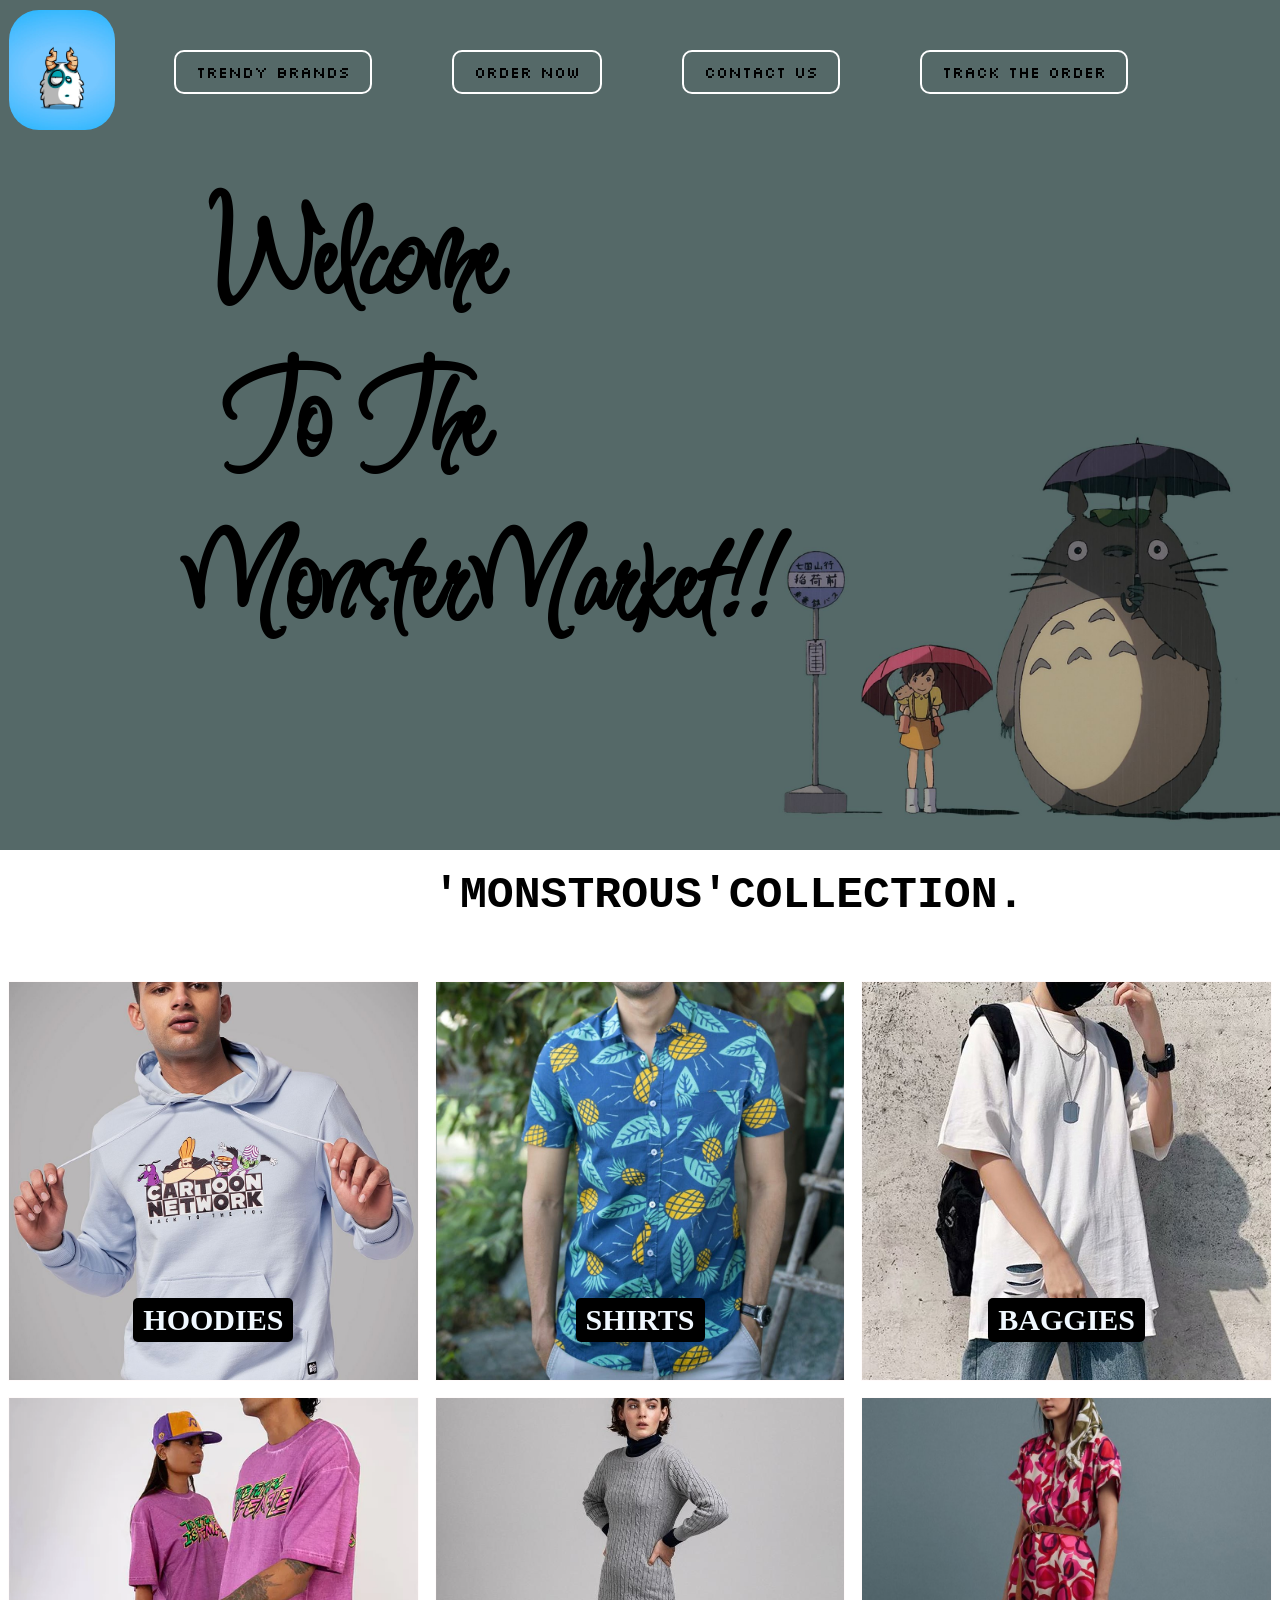
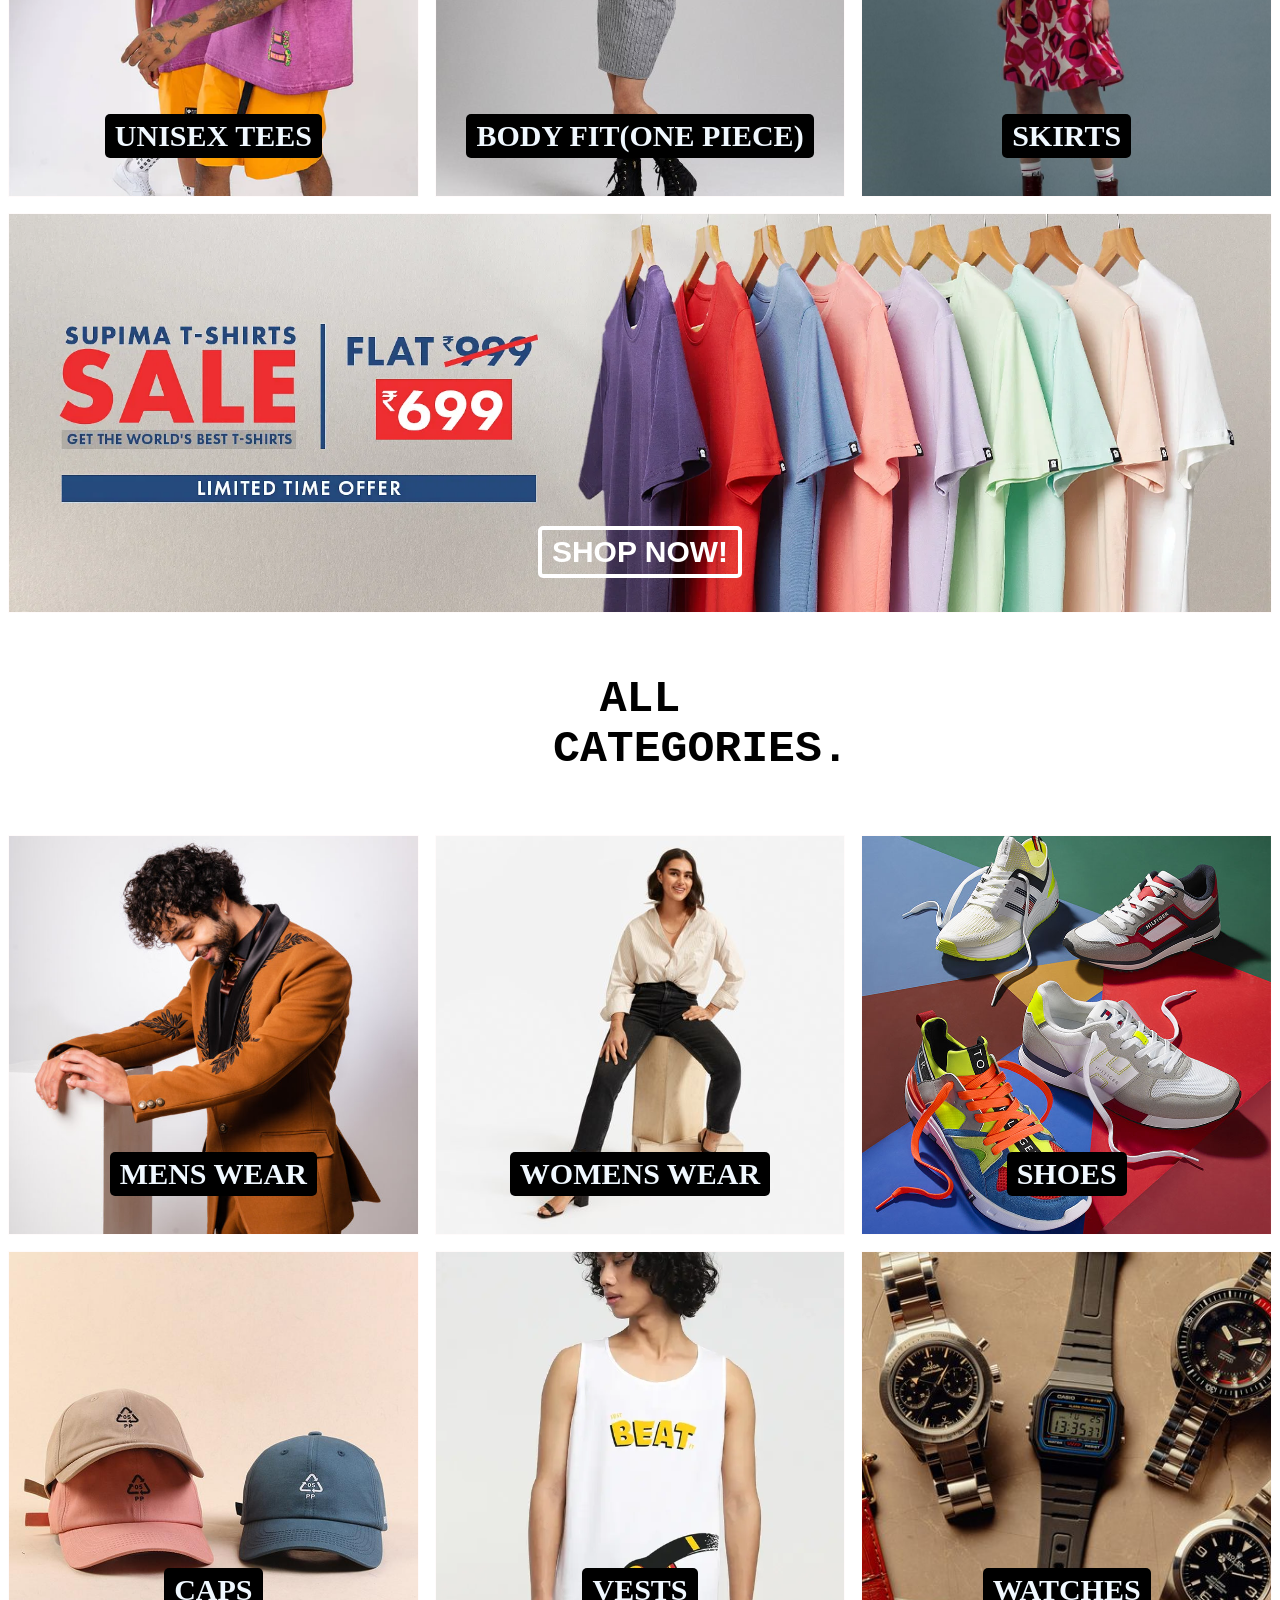
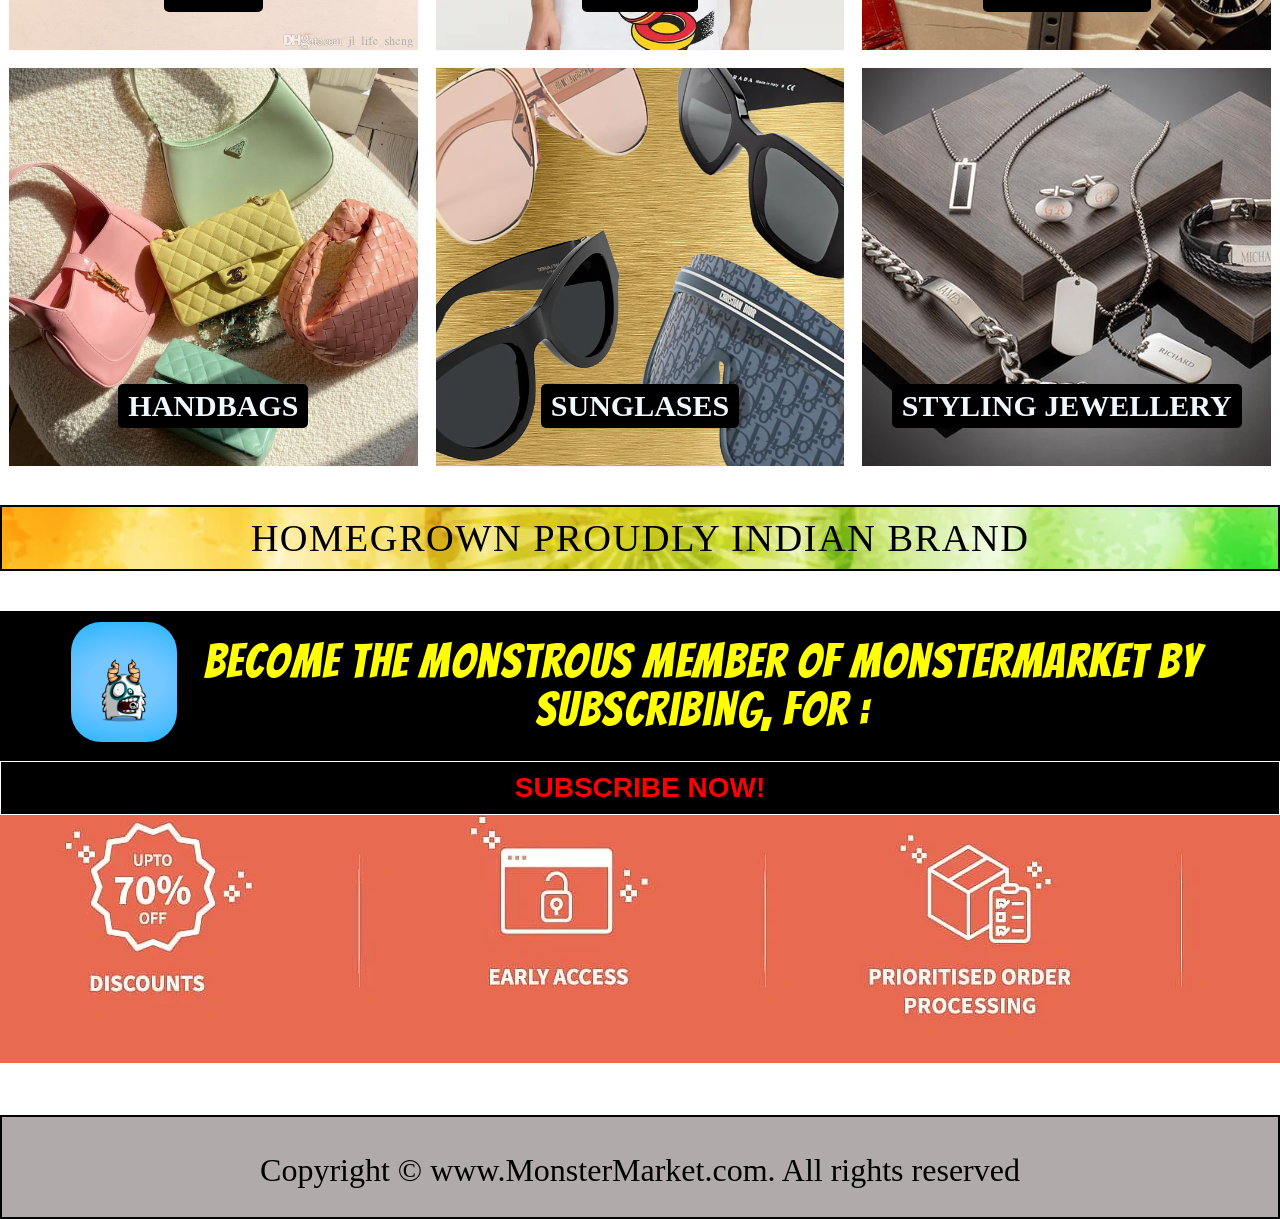
<file: index.html>
<!DOCTYPE html>
<html lang="en">

<head>
    <meta charset="UTF-8">
    <meta http-equiv="X-UA-Compatible" content="IE=edge">
    <meta name="viewport" content="width=device-width, initial-scale=1.0">
    <title>Online Shopping for Men & Women Clothing|The MonsterMarket </title>
    <link rel="stylesheet" href="style.css">
    <link href="https://fonts.googleapis.com/css2?family=Inspiration" rel="stylesheet">
    <link
        href="https://fonts.googleapis.com/css2?family=Inspiration&family=Shadows+Into+Light&family=Silkscreen&display=swap"
        rel="stylesheet">
        <link href="https://fonts.googleapis.com/css2?family=Bangers&family=Inspiration&family=Shadows+Into+Light&family=Silkscreen&display=swap" rel="stylesheet">   
</head>

<body>
    <nav class="navbar">
        <div class="topbar-logo">
            <img src="blue monster.jpg" alt="MONSTERMARKET">
        </div>
        <ul>
            <li class="item"><a href="#"></a>Trendy Brands</li>
            <li class="item"><a href="#"></a>Order Now</li>
            <li class="item"><a href="#"></a>Contact Us</li>
            <li class="item"><a href="#"></a>Track the Order</li>
        </ul>
    </nav>
    <section id="home">
        <h1 class="h-primary">
            Welcome To The MonsterMarket!!
        </h1>
        <section id="collection-section">
            <h2 class="h-secondary center">'MONSTROUS'COLLECTION.</h2>
            <section class="collections">
                <div class="collections-items" style="background-image: url('hoodie2.jpg')">
                    <div class="collections-inner">
                        <div>
                            HOODIES
                        </div>
                    </div>
                </div>
                <div class="collections-items" style="background-image: url('new7.jpg')">
                    <div class="collections-inner">
                        <div>
                            SHIRTS
                        </div>
                    </div>
                </div>
                <div class="collections-items" style="background-image: url('b2.jpg')">
                    <div class="collections-inner">
                        <div>
                            BAGGIES
                        </div>
                    </div>
                </div>
                <div class="collections-items" style="background-image: url('unisex.webp')">
                    <div class="collections-inner">
                        <div>
                            UNISEX TEES
                        </div>
                    </div>
                </div>
                <div class="collections-items" style="background-image: url('womensre.jpg')">
                    <div class="collections-inner">
                        <div>
                            BODY FIT(ONE PIECE)
                        </div>
                    </div>
                </div>
                <div class="collections-items" style="background-image: url('womens2re.jpg')">
                    <div class="collections-inner">
                        <div>
                            SKIRTS
                        </div>
                    </div>
                </div>
                <div id="item-banner" class="collections-items" style="background-image: url('shirts sale.webp')">
                    <div class="collections-inner">

                        <button class="btn">
                            SHOP NOW!
                        </button>

                    </div>
                </div>
            </section>
        </section>

        <section id="collection-section">
            <h2 class="h-tertiary center">ALL CATEGORIES.</h2>
            <section class="collections">
                <div class="collections-items" style="background-image: url('M.jpg')">
                    <div class="collections-inner">
                        <div>
                            MENS WEAR
                        </div>
                    </div>
                </div>
                <div class="collections-items" style="background-image: url('WO.png')">
                    <div class="collections-inner">
                        <div>
                            WOMENS WEAR
                        </div>
                    </div>
                </div>
                <div class="collections-items" style="background-image: url('shoes.jpg')">
                    <div class="collections-inner">
                        <div>
                            SHOES
                        </div>
                    </div>
                </div>
                <div class="collections-items" style="background-image: url('caps3.jpg')">
                    <div class="collections-inner">
                        <div>
                            CAPS
                        </div>
                    </div>
                </div>
                <div class="collections-items" style="background-image: url('vests.webp')">
                    <div class="collections-inner">
                        <div>
                            VESTS
                        </div>
                    </div>
                </div>
                <div class="collections-items" style="background-image: url('watches2.jpg')">
                    <div class="collections-inner">
                        <div>
                            WATCHES
                        </div>
                    </div>
                </div>
                <div class="collections-items" style="background-image: url('bags.jpg')">
                    <div class="collections-inner">
                        <div>
                            HANDBAGS
                        </div>   
                    </div>
                </div>
                <div class="collections-items" style="background-image: url('sunnies.webp')">
                    <div class="collections-inner">
                        <div>
                        SUNGLASES
                    </div> 
                    </div>
                </div>
                <div  class="collections-items" style="background-image: url('mensjew2.jpg')">
                    <div class="collections-inner">
                        <div>
                        STYLING JEWELLERY
                    </div>
                    </div>
                </div>
            </section>
        </section>


        <section id="additional">
        <div class="additional">
     HOMEGROWN PROUDLY INDIAN BRAND
        </div>
    </section>
   
    <section>
        <div class="footer1">
        <div class="topbar-logo">
            <img src="newlog.jpg" alt="MONSTERMARKET">
        </div>
       Become The Monstrous Member of MonsterMarket by Subscribing, For :
        </div>
        <section id="additionalex">
            <div class="additionalex">
            </div>
         <!-- <img src="exclusive1.webp" alt="offers">
            </div> -->
        </section>
    </section>
    <div>
        <button class="subscriber">
            SUBSCRIBE NOW!
        </button>
    </div>

    <section>
    <footer class = "footer">
    <p>Copyright &copy; www.MonsterMarket.com. All rights reserved</p>
    </footer>
</section> 


</body>

</html>
</file>
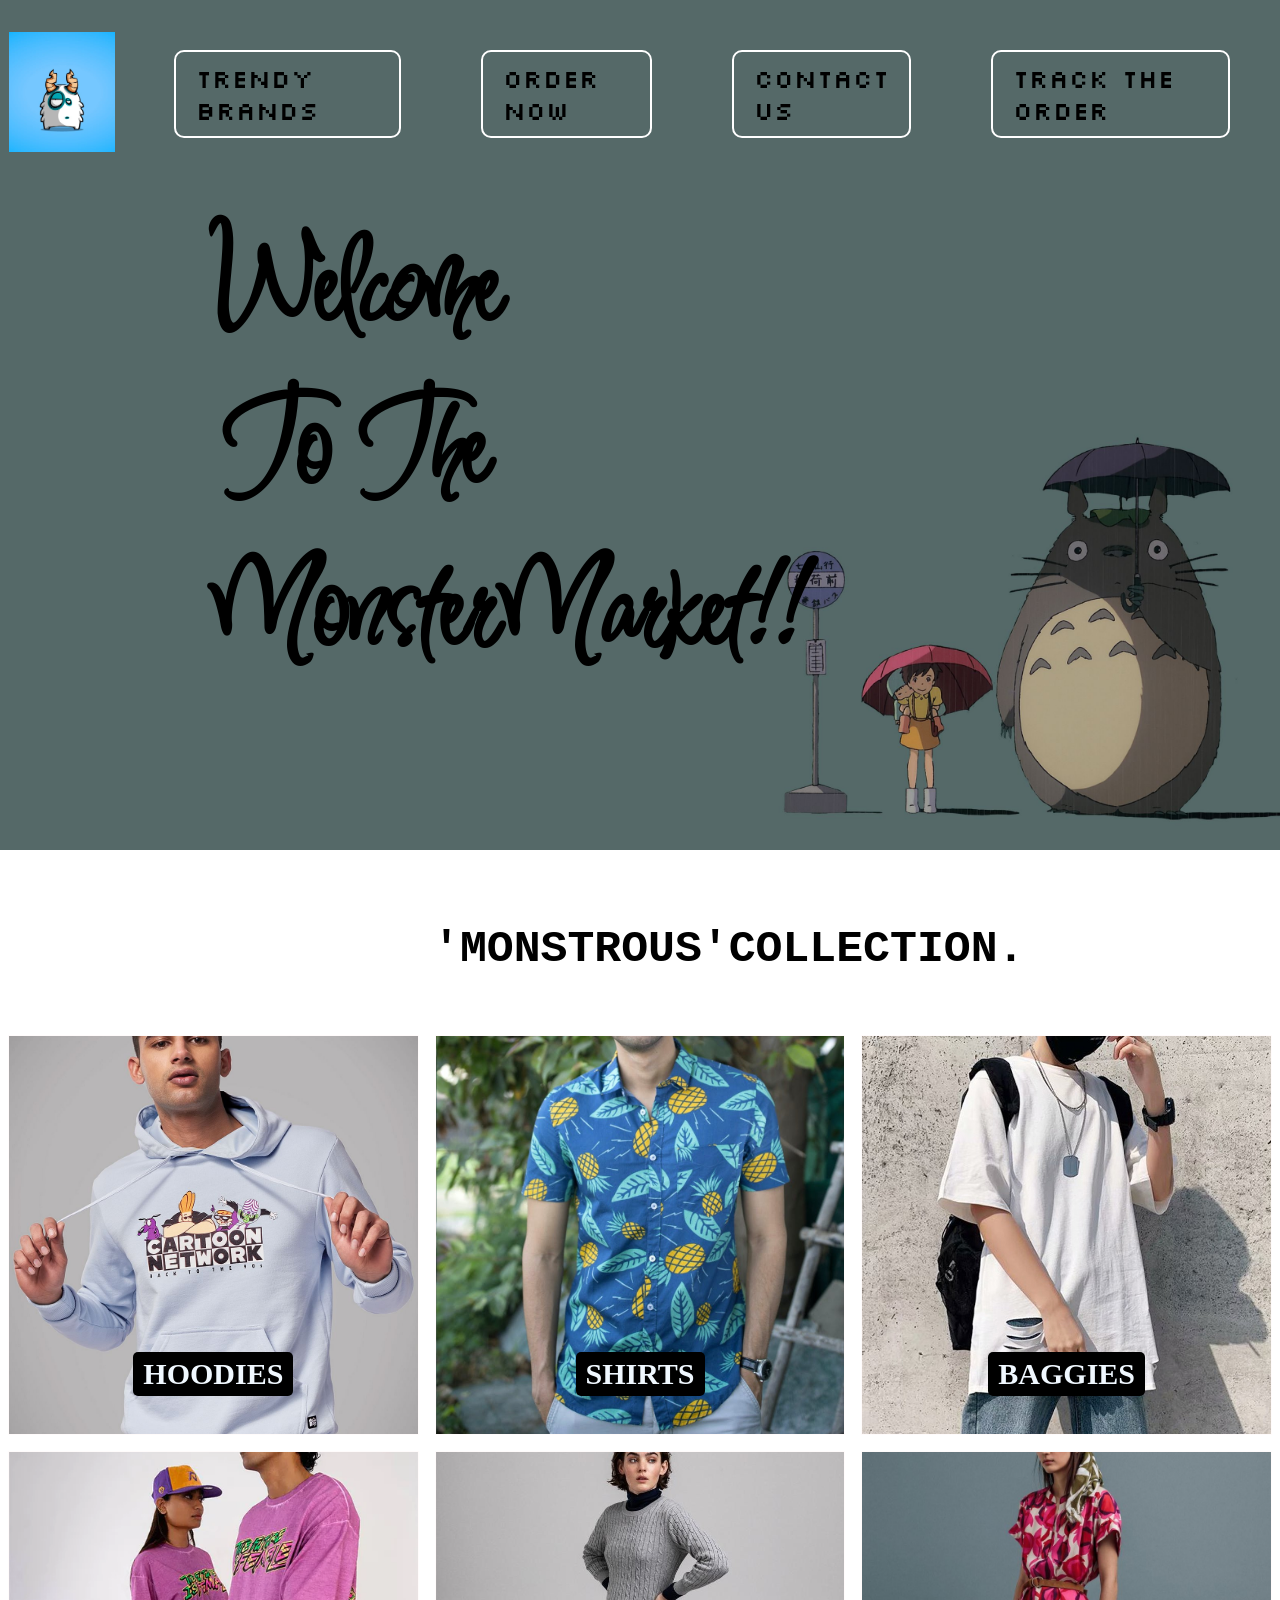
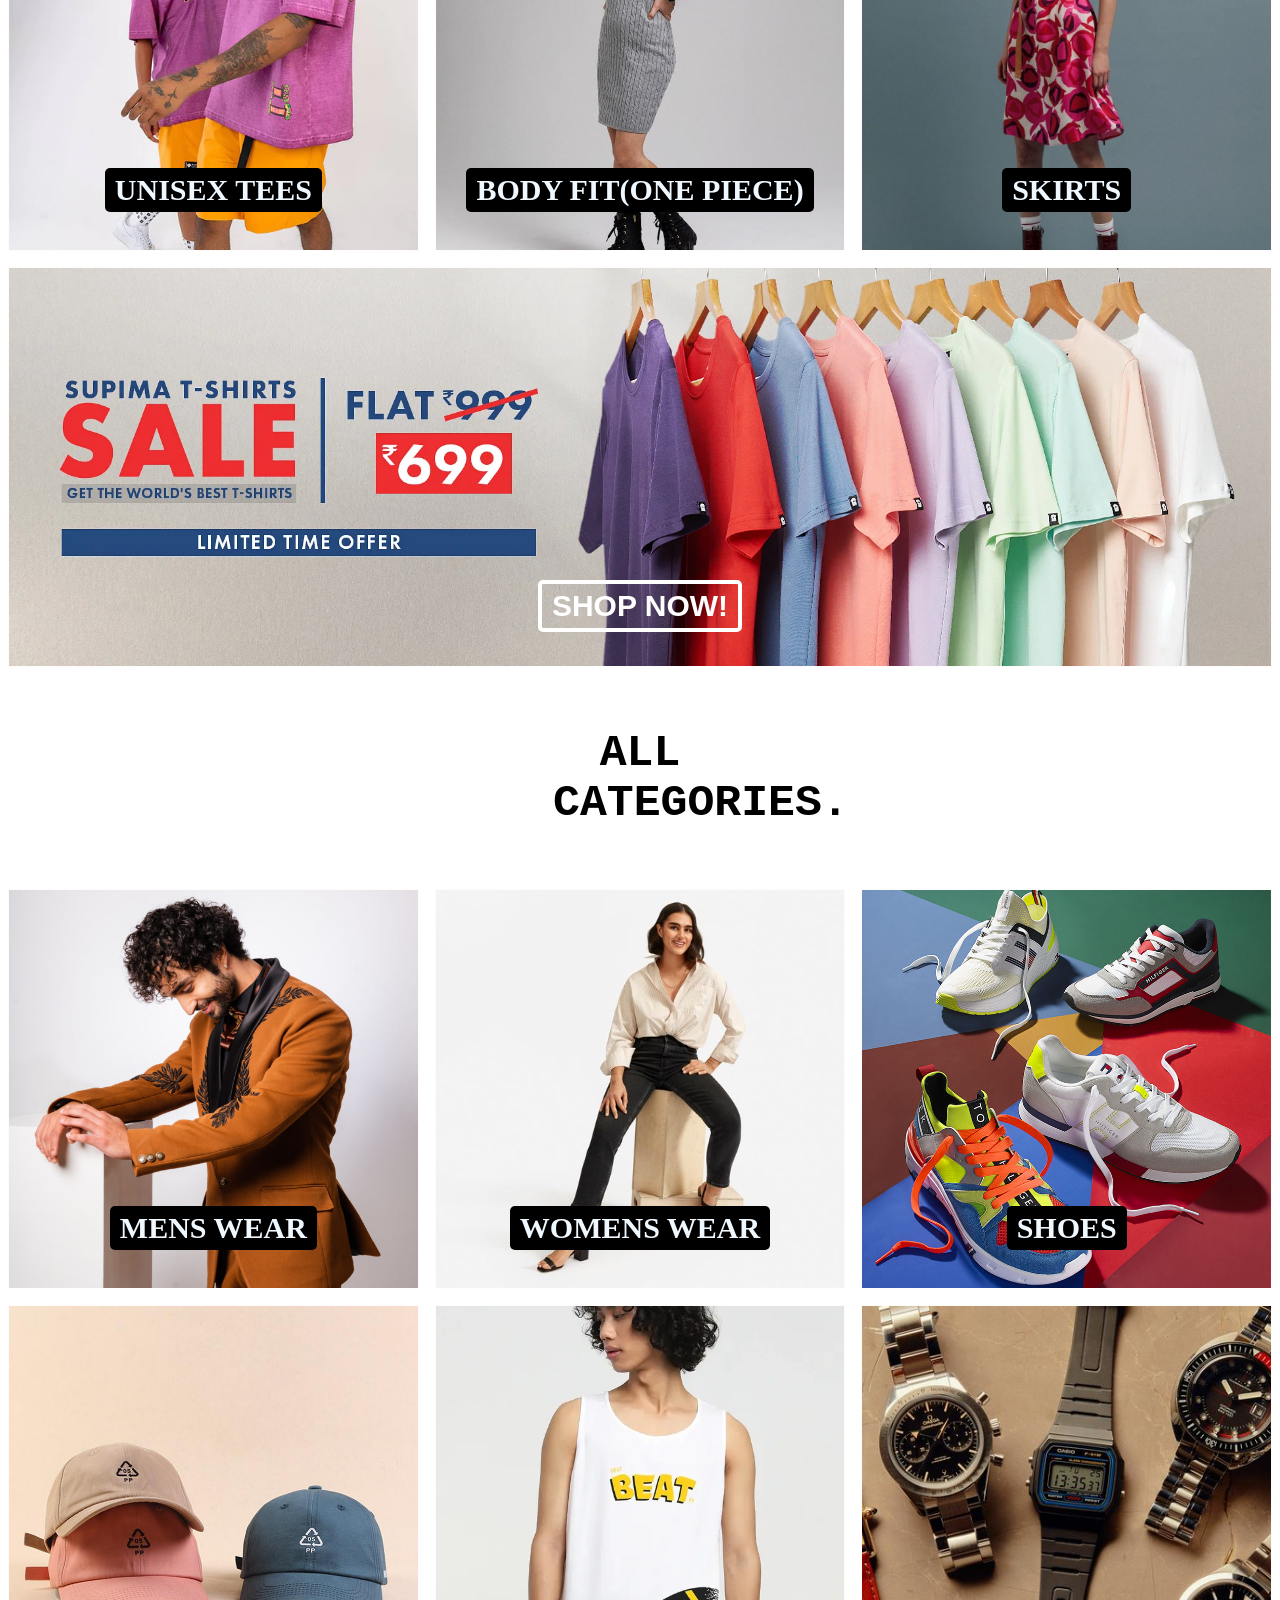
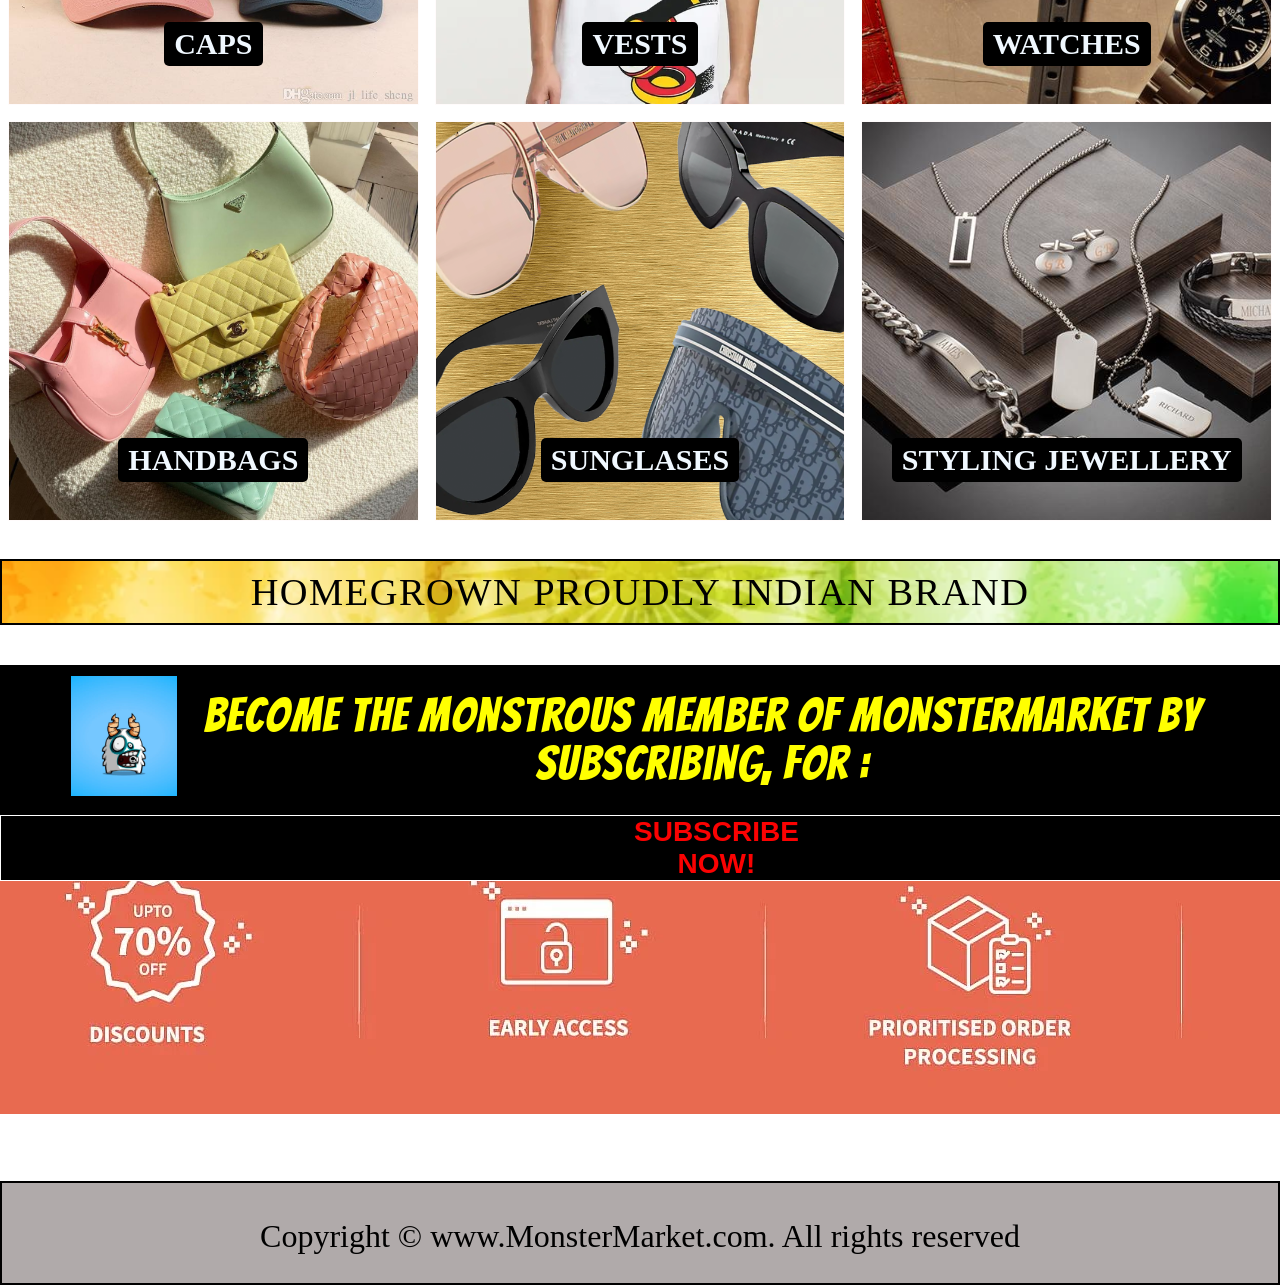
<file: project-3/index.html>
<!DOCTYPE html>
<html lang="en">

<head>
    <meta charset="UTF-8">
    <meta http-equiv="X-UA-Compatible" content="IE=edge">
    <meta name="viewport" content="width=device-width, initial-scale=1.0">
    <title>Online Shopping for Men & Women Clothing|The MonsterMarket </title>
    <link rel="stylesheet" href="style.css">
    <link href="https://fonts.googleapis.com/css2?family=Inspiration" rel="stylesheet">
    <link
        href="https://fonts.googleapis.com/css2?family=Inspiration&family=Shadows+Into+Light&family=Silkscreen&display=swap"
        rel="stylesheet">
        <link href="https://fonts.googleapis.com/css2?family=Bangers&family=Inspiration&family=Shadows+Into+Light&family=Silkscreen&display=swap" rel="stylesheet">   
</head>

<body>
    <nav class="navbar">
        <div class="topbar-logo">
            <img src="blue monster.jpg" alt="MONSTERMARKET">
        </div>
        <ul>
            <li class="item"><a href="#"></a>Trendy Brands</li>
            <li class="item"><a href="#"></a>Order Now</li>
            <li class="item"><a href="#"></a>Contact Us</li>
            <li class="item"><a href="#"></a>Track the Order</li>
        </ul>
    </nav>
    <section id="home">
        <h1 class="h-primary">
            Welcome To The MonsterMarket!!
        </h1>
        <section id="collection-section">
            <h2 class="h-secondary center">'MONSTROUS'COLLECTION.</h2>
            <section class="collections">
                <div class="collections-items" style="background-image: url('hoodie2.jpg')">
                    <div class="collections-inner">
                        <div>
                            HOODIES
                        </div>
                    </div>
                </div>
                <div class="collections-items" style="background-image: url('new7.jpg')">
                    <div class="collections-inner">
                        <div>
                            SHIRTS
                        </div>
                    </div>
                </div>
                <div class="collections-items" style="background-image: url('b2.jpg')">
                    <div class="collections-inner">
                        <div>
                            BAGGIES
                        </div>
                    </div>
                </div>
                <div class="collections-items" style="background-image: url('unisex.webp')">
                    <div class="collections-inner">
                        <div>
                            UNISEX TEES
                        </div>
                    </div>
                </div>
                <div class="collections-items" style="background-image: url('womensre.jpg')">
                    <div class="collections-inner">
                        <div>
                            BODY FIT(ONE PIECE)
                        </div>
                    </div>
                </div>
                <div class="collections-items" style="background-image: url('womens2re.jpg')">
                    <div class="collections-inner">
                        <div>
                            SKIRTS
                        </div>
                    </div>
                </div>
                <div id="item-banner" class="collections-items" style="background-image: url('shirts sale.webp')">
                    <div class="collections-inner">

                        <button class="btn">
                            SHOP NOW!
                        </button>

                    </div>
                </div>
            </section>
        </section>

        <section id="collection-section">
            <h2 class="h-tertiary center">ALL CATEGORIES.</h2>
            <section class="collections">
                <div class="collections-items" style="background-image: url('M.jpg')">
                    <div class="collections-inner">
                        <div>
                            MENS WEAR
                        </div>
                    </div>
                </div>
                <div class="collections-items" style="background-image: url('WO.png')">
                    <div class="collections-inner">
                        <div>
                            WOMENS WEAR
                        </div>
                    </div>
                </div>
                <div class="collections-items" style="background-image: url('shoes.jpg')">
                    <div class="collections-inner">
                        <div>
                            SHOES
                        </div>
                    </div>
                </div>
                <div class="collections-items" style="background-image: url('caps3.jpg')">
                    <div class="collections-inner">
                        <div>
                            CAPS
                        </div>
                    </div>
                </div>
                <div class="collections-items" style="background-image: url('vests.webp')">
                    <div class="collections-inner">
                        <div>
                            VESTS
                        </div>
                    </div>
                </div>
                <div class="collections-items" style="background-image: url('watches2.jpg')">
                    <div class="collections-inner">
                        <div>
                            WATCHES
                        </div>
                    </div>
                </div>
                <div class="collections-items" style="background-image: url('bags.jpg')">
                    <div class="collections-inner">
                        <div>
                            HANDBAGS
                        </div>   
                    </div>
                </div>
                <div class="collections-items" style="background-image: url('sunnies.webp')">
                    <div class="collections-inner">
                        <div>
                        SUNGLASES
                    </div> 
                    </div>
                </div>
                <div  class="collections-items" style="background-image: url('mensjew2.jpg')">
                    <div class="collections-inner">
                        <div>
                        STYLING JEWELLERY
                    </div>
                    </div>
                </div>
            </section>
        </section>


        <section id="additional">
        <div class="additional">
     HOMEGROWN PROUDLY INDIAN BRAND
        </div>
    </section>
   
    <section>
        <div class="footer1">
        <div class="topbar-logo">
            <img src="newlog.jpg" alt="MONSTERMARKET">
        </div>
       Become The Monstrous Member of MonsterMarket by Subscribing, For :
        </div>
        <section id="additionalex">
            <div class="additionalex">
            </div>
         <!-- <img src="exclusive1.webp" alt="offers">
            </div> -->
        </section>
    </section>
    <div>
        <button class="subscriber">
            SUBSCRIBE NOW!
        </button>
    </div>

    <section>
    <footer class = "footer">
    <p>Copyright &copy; www.MonsterMarket.com. All rights reserved</p>
    </footer>
</section> 


</body>

</html>
</file>
<file: style.css>
/* CSS Reset */
* {
  margin: 0;
  padding: 0;
}

.navbar {
  display: flex;
  align-items: center;
  position: absolute;
  top: 0;
}

.navbar::before {
  content: "";
  background-color: rgb(0, 0, 0);
  position: absolute;
  height: 70%;
  width: 1500px;
  z-index: -1;
  opacity: 0.7;
}

.navbar ul {
  display: flex;
  margin: 10px 10px;
}

.navbar ul li {
  list-style: none;
  font-size: 1rem;
}

.navbar ul li.item {
  color: rgb(0, 0, 0);
  font-family: "Silkscreen";
  border: 2px solid white;
  border-radius: 10px;
  margin: 40px;
  display: block;
  padding: 10px 20px;
  text-decoration: none;
  cursor: pointer;
}

.navbar ul li.item:hover {
  background-color: white;
  color: black;
}

/* .navbar ul li.button {
    color: rgb(0, 0, 0);
    display: block;
    padding: 2px 15px;
    border-radius: 4px;
    text-decoration: none;
 } */
.topbar-logo {
  margin: 10px 10px;
}

.topbar-logo img {
  border-radius: 30px;
  height: 120px;
  margin: -1px -1px;
}

/* below navbar */
#home::before {
  content: "";
  position: absolute;
  background: url("banner.jpg") no-repeat center center/cover;
  height: 850px;
  width: 100%;
  z-index: -1;
  opacity: 1;
}

#home h1 {
  color: rgb(0, 0, 0);
  text-align: center;
  /* font-family: "Inspiration"; */
  font-weight: bolder;
  /* text-shadow: 5px -3px 3px rgb(247 247 250); */
}

.h-primary {
  font-family: "Inspiration";

  font-size: 8rem;
  padding: 180px;
  margin-right: 36rem;
}

.h-secondary {
  font-family: "Courier New", Courier, monospace;
  font-size: 2.8rem;
  padding: 23px;
  margin: 1px 410px;
  /* position: relative; */
}
.h-tertiary {
  font-family: "Courier New", Courier, monospace;
  font-size: 2.8rem;
  padding: 23px;
  margin: 5px 530px;
  /* position: relative; */
}

.collections {
  max-width: 1400px;
  margin: 30px auto;
  /* border: 1ps solid black; */
  /* height: 40px; */
  display: flex;
  flex-wrap: wrap;
}

.collections-items {
  flex-grow: 1;
  /* all elements will be in one available space */
  flex-basis: 0;
  /* while adding text the width changes hence to avoid it we used flex-basis */
  min-width: 25%;
  border: 1px solid rgb(255, 251, 251);
  box-sizing: border-box;
  height: 400px;
  margin: 8px 8px;
  background-size: cover;
  background-position: center;
  transition-property: transform;
  transition-duration: 300ms;
}

.collections-items:hover {
  transform: scale(1.05);
}

#item-banner:hover {
  opacity: 1;
}

.collections-items:hover {
  cursor: pointer;
  opacity: 0.8;
}

.collections-inner {
  display: flex;
  justify-content: center;
  /* aligned horizontally */
  align-items: center;
  /* alligned vertically */
  height: 170%;
}

.collections-inner div {
  padding: 5px 10px;
  background-color: black;
  color: aliceblue;
  border-radius: 5px;
  font-family: Georgia, "Times New Roman", Times, serif;
  font-size: 30px;
  font-weight: bold;
  text-transform: uppercase;
}

.btn {
  padding: 5px 10px;
  color: rgb(255, 255, 255);
  background: transparent;
  border: 4px solid white;
  border-radius: 5px;
  font-size: 30px;
  font-weight: bold;
  cursor: pointer;
}

.btn:hover {
  color: rgb(0, 0, 0);
  background-color: rgb(255, 255, 255);
}

/* @media (max-width:1000px) {
   .collections-item{
      min-width: 50%;
   }
 }
 @media (max-width:800px) {
   .collections-item{
      min-width: 100%;
   }
 } */
.additional {
  display: flex;
  justify-content: center;
  align-items: center;
  border: 2px solid;
  padding: 10px 0px;
  text-transform: uppercase;
  text-align: center;
  letter-spacing: 1.5px;
  /* background-color: rgb(248, 248, 0); */
  background: url("flag3.webp") no-repeat center center/cover;
  color: rgb(0, 0, 0);
  font-size: 2.4rem;
  font-family: inherit;
  font-weight: 500;
  line-height: 1.1;
  /* margin-bottom: 10px; */
}
/* #additional{
   display: block;
   height: 190%;
   scroll-padding-bottom: 100px;
 } */
/* .additionalex img{
   background-size: cover;
    background-position: center;
/* width: 1919px;
height: 299px; */

.additionalex::before {
  content: "";
  position: absolute;
  background: url("exclusive1.webp") no-repeat center center/cover;
  margin-top: 3px;
  height: 299px;
  width: 1519px;
  z-index: -1;
  opacity: 1;
}

.footer1 {
  display: flex;
  justify-content: center;
  align-items: center;
  border: 2px solid black;
  margin-top: 40px;
  padding: 0px 60px;
  text-align: center;
  letter-spacing: 1.5px;
  background-color: black;
  color: rgb(255, 255, 0);
  font-size: 3rem;
  font-family: "Bangers";
  font-weight: 500;
  line-height: 1;
}
.center {
  text-align: center;
}
.footer {
  margin-top: 300px;
  border: 2px solid black;
  background: #b0aaaa;
  width: auto;
  height: 100px;

  display: block;
  overflow: hidden;
}
.footer p {
  text-align: center;
  font-family: fantasy;
  font-size: 2rem;
  margin-top: 35px;
}
.subscriber {
  width: 100%;
  text-align: center;
  padding: 10px;
  color: rgb(251, 2, 2);
  background: black;
  border: 1px solid white;
  font-size: 28px;
  font-weight: bold;
  cursor: pointer;
}
.subscriber:hover {
  color: rgb(0, 0, 0);
  background-color: rgb(255, 255, 255);
}
</file>
<file: project-3/style.css>
/* CSS Reset */
 * {
    margin: 0;
    padding: 0;
 }

 .navbar {
    display: flex;
    align-items: center;
    position: absolute;
    top: 0;
 }

 .navbar::before {
    content: "";
    background-color: rgb(0, 0, 0);
    position: absolute;
    height: 70%;
    width: 1500px;
    z-index: -1;
    opacity: 0.7;
 }

 .navbar ul {
    display: flex;
    margin: 10px 10px;
 }

 .navbar ul li {
    list-style: none;
    font-size: 1.6rem;
 }

 .navbar ul li.item {
    color: rgb(0, 0, 0);
    font-family: 'Silkscreen';
    border: 2px solid white;
    border-radius: 10px;
    margin: 40px;
    display: block;
    padding: 10px 20px;
    text-decoration: none;
    cursor: pointer;
 }

 .navbar ul li.item:hover {
    background-color: white;
    color: black;
 }

 /* .navbar ul li.button {
    color: rgb(0, 0, 0);
    display: block;
    padding: 2px 15px;
    border-radius: 4px;
    text-decoration: none;
 } */
 .topbar-logo {
    margin: 10px 10px;
 }

 .topbar-logo img {
    height: 120px;
    margin: -1px -1px;
 }

 /* below navbar */
 #home::before {
    content: "";
    position: absolute;
    background: url('banner.jpg') no-repeat center center/cover;
    height: 850px;
    width: 100%;
    z-index: -1;
    opacity: 1;
 }

 #home h1 {
    color: rgb(0, 0, 0);
    text-align: center;
     font-family: 'Inspiration'; 
    /* font-family: 'Bangers', cursive; */
    font-weight: bolder;
    /* text-shadow: 5px -3px 3px rgb(247 247 250); */

 }

 .h-primary {
     font-family: 'Inspiration'; 
    font-family: 'Bangers', cursive;
    font-size: 8rem;
    padding: 207px;
    margin-right: 36rem;

 }

 .h-secondary {
    font-family: 'Courier New', Courier, monospace;
    font-size: 2.8rem;
    padding: 23px;
    margin: 1px 410px;
    /* position: relative; */
 }
 .h-tertiary {
   font-family: 'Courier New', Courier, monospace;
   font-size: 2.8rem;
   padding: 23px;
   margin: 5px 530px;
   /* position: relative; */
}

 .collections {
    max-width: 1400px;
    margin: 30px auto;
    /* border: 1ps solid black; */
    /* height: 40px; */
    display: flex;
    flex-wrap: wrap;
 }

 .collections-items {
    flex-grow: 1;
    /* all elements will be in one available space */
    flex-basis: 0;
    /* while adding text the width changes hence to avoid it we used flex-basis */
    min-width: 25%;
    border: 1px solid rgb(255, 251, 251);
    box-sizing: border-box;
    height: 400px;
    margin: 8px 8px;
    background-size: cover;
    background-position: center;
 }
 #item-banner:hover{
   opacity: 1;
 }

 .collections-items:hover {
    opacity: 0.8;
 }

 .collections-inner {
    display: flex;
    justify-content: center;
    /* aligned horizontally */
    align-items: center;
    /* alligned vertically */
    height: 170%;
 }

 .collections-inner div {
    padding: 5px 10px;
    background-color: black;
    color: aliceblue;
    border-radius: 5px;
    font-size: 30px;
    font-weight: bold;
    text-transform: uppercase;
 }

 .btn {
    padding: 5px 10px;
    color: rgb(255, 255, 255);
    background: transparent;
    border: 4px solid white;
    border-radius: 5px;
    font-size: 30px;
    font-weight: bold;
    cursor: pointer;
 }

 .btn:hover {
    color: rgb(0, 0, 0);
    background-color: rgb(255, 255, 255);
 }

 /* @media (max-width:1000px) {
   .collections-item{
      min-width: 50%;
   }
 }
 @media (max-width:800px) {
   .collections-item{
      min-width: 100%;
   }
 } */
 .additional{
display: flex;
justify-content: center;
align-items: center;
border: 2px solid;
padding: 10px 0px;
text-transform: uppercase;
text-align: center;
letter-spacing: 1.5px;
/* background-color: rgb(248, 248, 0); */
background: url('flag3.webp') no-repeat center center/cover;
color: rgb(0, 0, 0);
font-size: 2.4rem;
font-family: inherit;
font-weight: 500;
line-height: 1.1;
/* margin-bottom: 10px; */
 }
 /* #additional{
   display: block;
   height: 190%;
   scroll-padding-bottom: 100px;
 } */
 /* .additionalex img{
   background-size: cover;
    background-position: center;
/* width: 1919px;
height: 299px; */


.additionalex::before{
   content: "";
    position: absolute;
    background: url('exclusive1.webp') no-repeat center center/cover;
    margin-top: 0px;
    height: 299px;
    width: 1519px;
    z-index: -1;
    opacity: 1;

}

.footer1{
   display: flex;
justify-content: center;
align-items: center;
border: 2px solid black;
margin-top: 40px;
padding: 0px 60px;
text-align: center;
letter-spacing: 1.5px;
background-color: black;
color: rgb(255, 255, 0);
font-size: 3rem;
font-family: 'Bangers';
font-weight: 500;
line-height: 1;
}
.center {
   text-align: center;
}
.footer{
   margin-top: 300px;
   border: 2px solid black;
   background: #b0aaaa;
   width: auto;
   height: 100px;
   
   display: block;
   overflow: hidden;
}
.footer p{
   text-align: center;
   font-family: fantasy;
   font-size: 2rem;
   margin-top: 35px;
}
.subscriber{
   text-align: center;
   padding: 0px 633px;
   color: rgb(251, 2, 2);
   background: black;
   border: 1px solid white;
   font-size: 28px;
   font-weight: bold;
   cursor: pointer;
}
.subscriber:hover{
   color: rgb(0, 0, 0);
    background-color: rgb(255, 255, 255);
}
</file>
